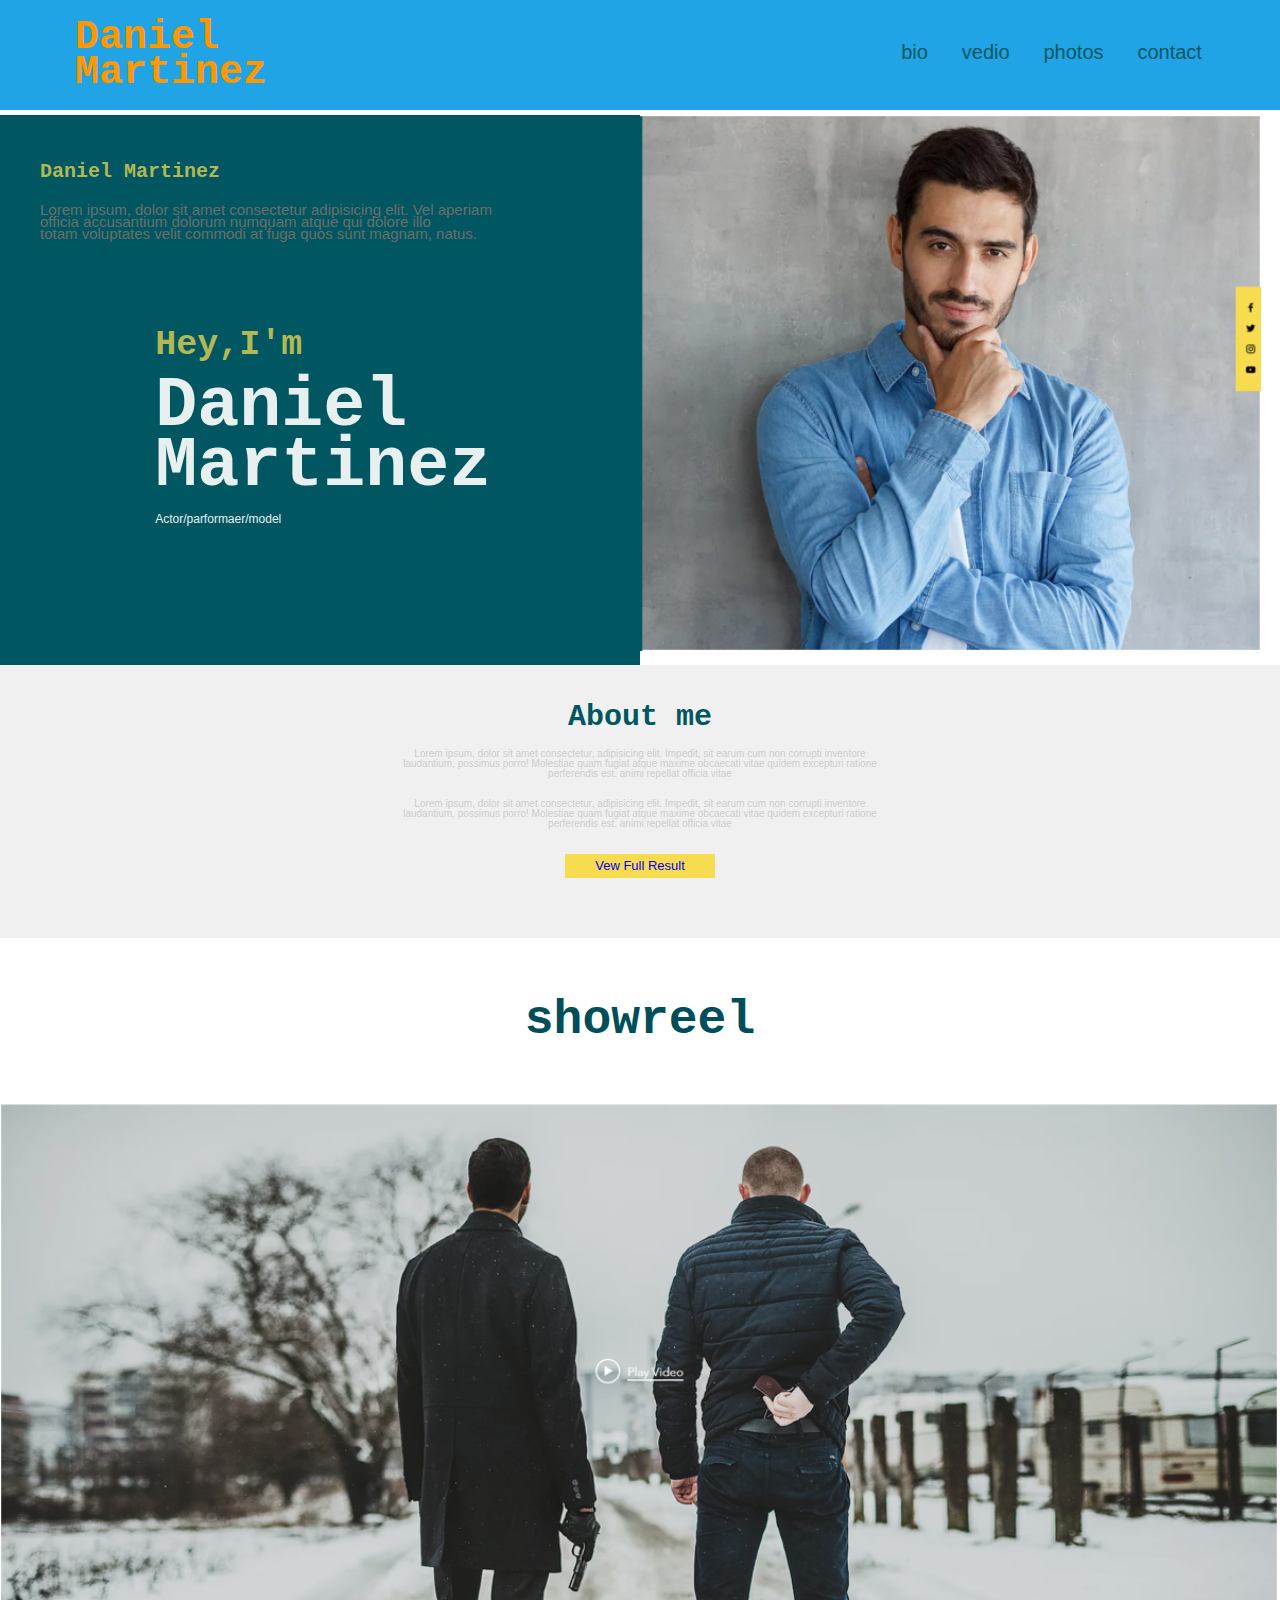
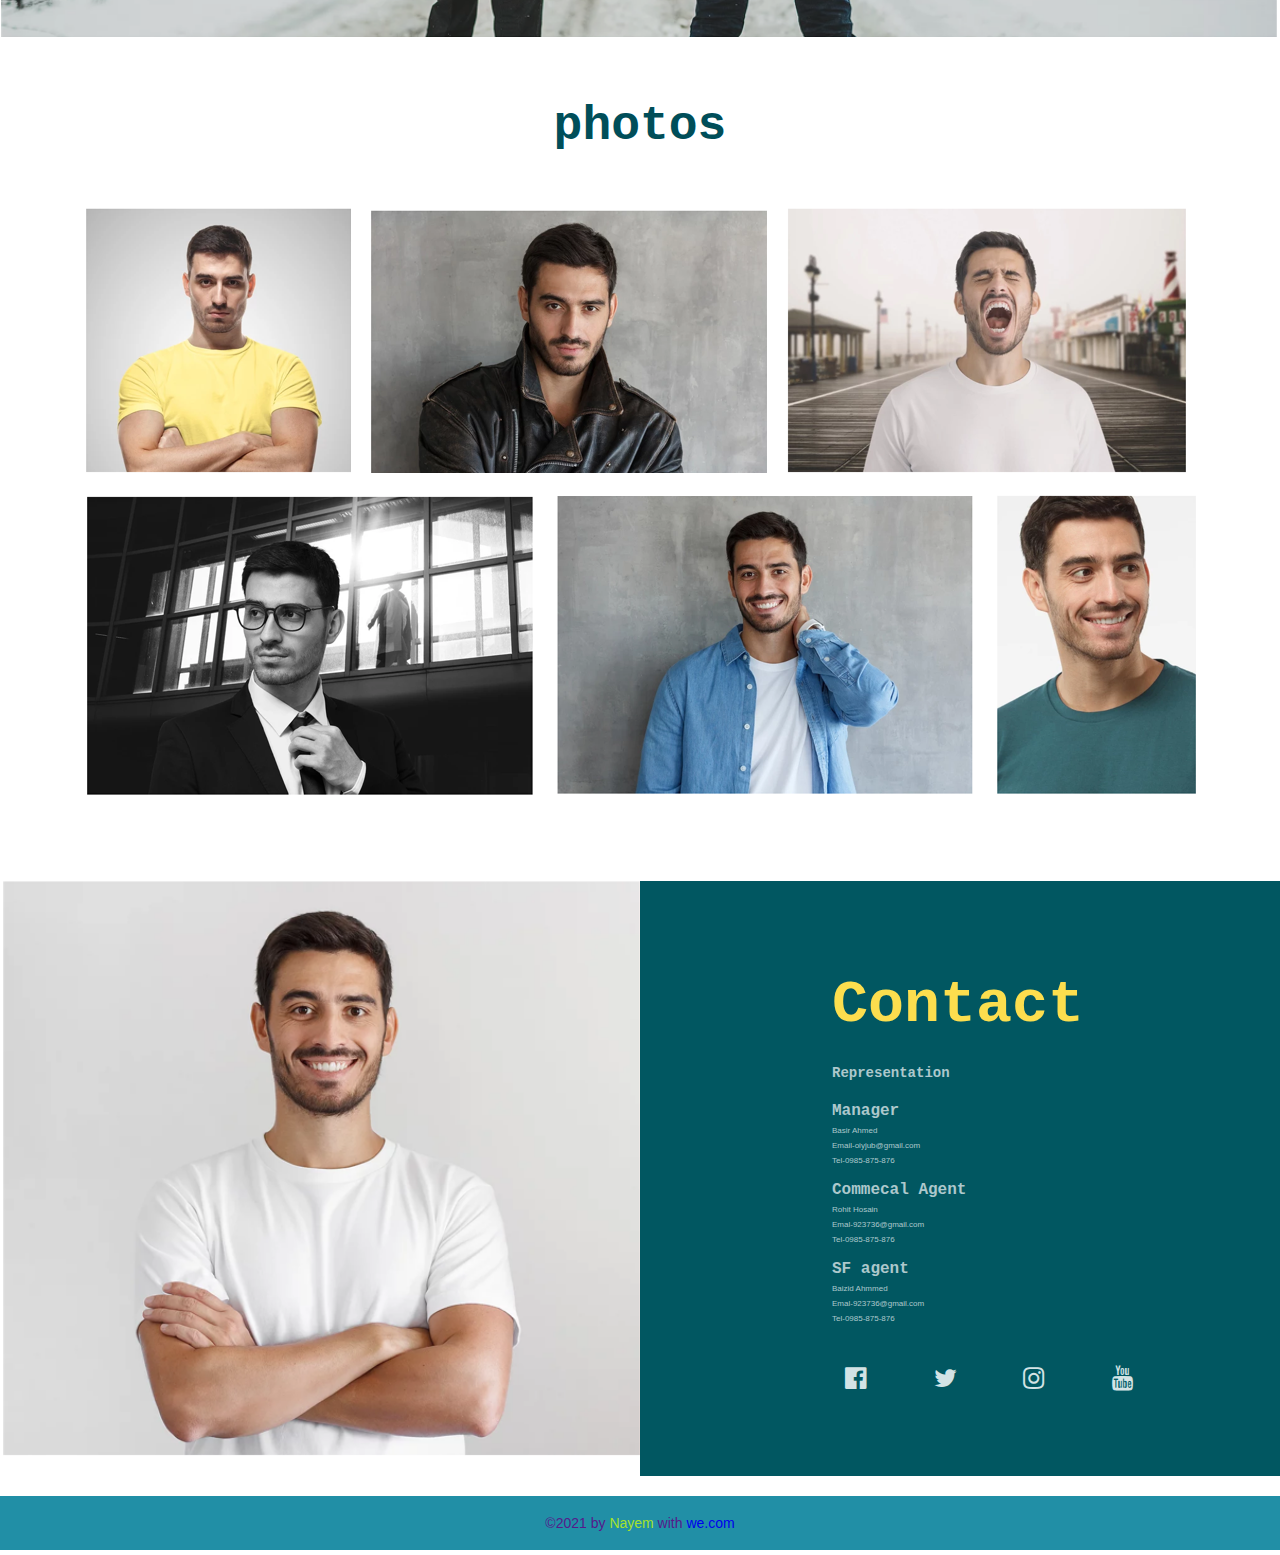
<file: index.html>
<!DOCTYPE html>
<html lang="en">
<head>
	<meta charset="UTF-8">
	<meta name="viewport" content="width=device-width, initial-scale=1.0">
	<title>class-5</title>
	<link rel="stylesheet" href="css/style.css">
	<link rel="stylesheet" href="css/font-awesome.min.css">
</head>
<body>
	<!-- header part is here -->
	<section class="header">
		<div class="container">
			<div class="row head-row">
				<div class="col-6">
					<h1
					 class="h-daniel1"><a  href="index.html"> Daniel <br> Martinez</a>
					</h1>
				</div>

				<div class="col-6 bio">
				<ul >

					<li><a href="bio.html">bio</a></li>
					<li><a href="vedio.html">vedio</a></li>
					<li><a href="photos.html">photos</a></li>
					<li><a href="contact.html">contact</a></li>

				</ul>
				</div>
			</div>
		</div>
	</section>
	<!-- 1st stap start here -->
	<div class="containaer">
		<div class="row Daniel-Martinez">
			<div class="col-6 abc">
				<div class="need">
				<h5 class="h-saniel">Daniel Martinez</h5>

				
				<p class="martinez-p">Lorem ipsum, dolor sit amet consectetur adipisicing elit. Vel aperiam  <br> officia accusantium dolorum numquam atque qui dolore illo <br> totam voluptates velit commodi at fuga quos sunt magnam, natus.</p>

				<h2 class="h-hey">Hey,I'm</h2>
				<h1 class="h-daniel">Daniel <br> Martinez</h1>
				<p class="p-actor">Actor/parformaer/model</p>
			</div>

			</div>
			<div class="col-6">

			<div class="need">


				<a href="#">
					<img class="img1" src="images/01.png" alt="">
				</a>
			</div>
			</div>
			

		</div>
	</div>
	<!-- 1st stap end here -->

	<!-- about me start here -->
	<div class="container">
		<div class="row">
			<div class="col-12 def">
				<h3 class="h-about">About me</h3>
				<p class="p-about">Lorem ipsum, dolor sit amet consectetur, adipisicing elit. Impedit, sit earum cum non corrupti inventore <br> laudantium, possimus porro! Molestiae quam fugiat atque maxime obcaecati vitae quidem excepturi ratione 	<br> perferendis est. animi repellat officia vitae </p>
				<p class="p-about2">Lorem ipsum, dolor sit amet consectetur, adipisicing elit. Impedit, sit earum cum non corrupti inventore <br> laudantium, possimus porro! Molestiae quam fugiat atque maxime obcaecati vitae quidem excepturi ratione 	<br> perferendis est. animi repellat officia vitae </p>
				<p class="vew-full"><a href="#">
					Vew Full Result
					</a>
				</p>
			</div>
		</div>
	</div>
	<!-- about me end here -->
	<!-- showreel start here -->
	<div class="container">
		<div class="row row1">
			<div class="col-12">
				<h1 class="h-showreel">
				showreel
			</h1>
			</div>
		</div>
	</div>

	<!-- showreel end here -->
	<!-- 3rd stap start here -->
<div class="container">
		<div class="row">
			<div class="col-12">
				
				<img class="img2" src="images/02.png" alt="">
			
			</div>
		</div>
	</div>
	<!-- 3rd stap end here -->
	<!-- photos start here -->
	<div class="container">
		<div class="row row2 ">
			<div class="col-12">
				<h1 class="h-photos">
				photos
			</h1>
			</div>
		</div>
	</div>

	<!-- photos end here -->
	<!-- 6th stap start here  -->
	<section>
		<div class="container">
			<div class="row">
				<div class="extra">
					<div class="col-4">
						<img src="images/03.png" alt="">
					</div>

					<div class="col-8">
						<img  class="" src="images/04.png" alt="">
					
	
					
						<img class="dog2" src="images/05.png" alt="">
					</div>
				</div>

			</div>
		</div>
	</section>
	<!-- 6th stap end here  -->
	<!-- 7th stap start here -->
	<section>
		<div class="container">
			<div class="row">
				<div class="extra">
					<div class="col-7">
						<img src="images/06.png" alt="">
					
	
					
						<img class="dog3" src="images/07.png" alt="">
					</div>
				
					<div class="col-5">
						<img class="dcs" src="images/08.png" alt="">
					</div>
				</div>
			</div>
		</div>
	</section>
	<!-- last stap start here -->
	
		<div class="container">

			<div class="row ooo">
				<div class="col-6 rrr">
					<img src="images/09.png" alt="">
				</div>
				<div class="col-6 contact">
					<div class="xyz">
					<h1>Contact</h1>
					<h5>Representation</h5>

					<h6>Manager</h6>
					<p>Basir Ahmed <br> Email-oiyjub@gmail.com <br> Tel-0985-875-876</p>

					<h6>Commecal Agent</h6>
					<p>Rohit Hosain <br> Emal-923736@gmail.com <br> Tel-0985-875-876</p>

					<h6>SF agent</h6>
					<p>Baizid Ahmmed <br> Emal-923736@gmail.com <br> Tel-0985-875-876</p>

					</div>

					<div class="ul">

					<ul>
						<li>
							<a class="facebook" href="#"><i class="fa fa-facebook-official"></i></a>
						</li>
						<li>
							<a class="twitter" href="#"><i class="fa fa-twitter"></i></a>
						</li>
						<li>
							<a class="instagram" href="#"><i class="fa fa-instagram"></i></a>
						</li>
						<li>
							<a class="youtube" href="#"><i class="fa fa-youtube"></i></a>
						</li>
					</ul>

					</div>
					

				</div>
			</div>
		</div>
	
	<!-- last stap end here -->
	<!-- footer stap start here -->
	<section class="footer-section">
		<div class="container">
			<div class="row">
				<div class="col-12 footer">
					<p>
						&copy;2021 by 	<a class="nayem-a" href="#">Nayem </a> with <a href="#">we.com</a>
					</p>
				</div>
			</div>
		</div>
	</section>
	<!-- footer end start here -->

</body>
</html>
</file>
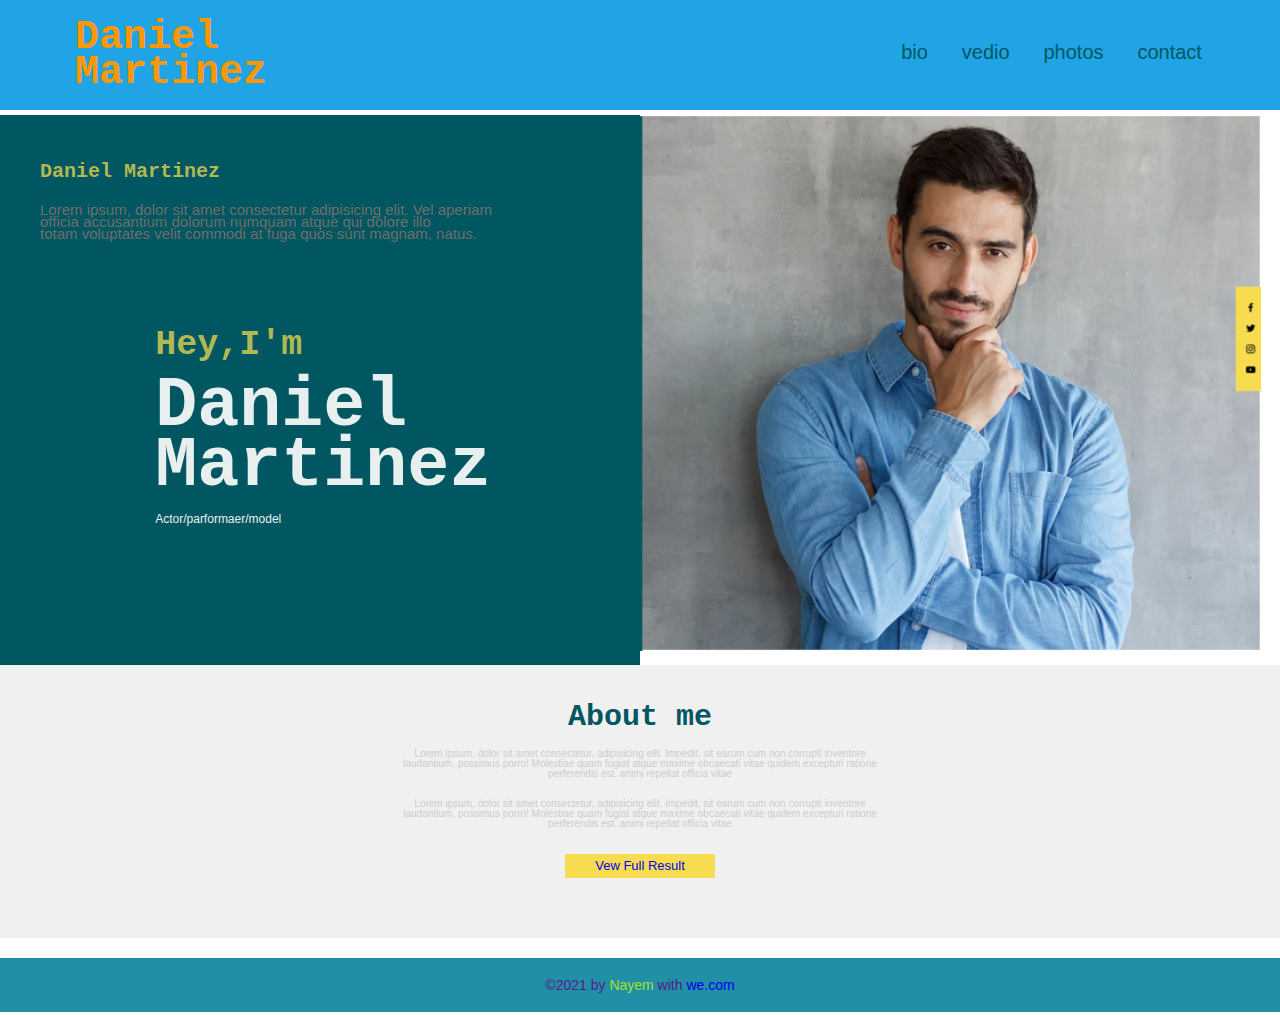
<file: bio.html>
<!DOCTYPE html>
<html lang="en">
<head>
	<meta charset="UTF-8">
	<meta name="viewport" content="width=device-width, initial-scale=1.0">
	<title>class-5</title>
	<link rel="stylesheet" href="css/style.css">
	<link rel="stylesheet" href="css/font-awesome.min.css">
</head>
<body>
	<!-- header part is here -->
	<section class="header">
		<div class="container">
			<div class="row head-row">
				<div class="col-6">
					<h1
					 class="h-daniel1"><a  href="index.html"> Daniel <br> Martinez</a>
					</h1>
				</div>

				<div class="col-6 bio">
				<ul >

					<li><a href="bio.html">bio</a></li>
					<li><a href="vedio.html">vedio</a></li>
					<li><a href="photos.html">photos</a></li>
					<li><a href="contact.html">contact</a></li>

				</ul>
				</div>
			</div>
		</div>
	</section>
	<!-- 1st stap start here -->
	<div class="containaer">
		<div class="row Daniel-Martinez">
			<div class="col-6 abc">
				<div class="need">
				<h5 class="h-saniel">Daniel Martinez</h5>

				
				<p class="martinez-p">Lorem ipsum, dolor sit amet consectetur adipisicing elit. Vel aperiam  <br> officia accusantium dolorum numquam atque qui dolore illo <br> totam voluptates velit commodi at fuga quos sunt magnam, natus.</p>

				<h2 class="h-hey">Hey,I'm</h2>
				<h1 class="h-daniel">Daniel <br> Martinez</h1>
				<p class="p-actor">Actor/parformaer/model</p>
			</div>

			</div>
			<div class="col-6">

			<div class="need">


				<a href="#">
					<img class="img1" src="images/01.png" alt="">
				</a>
			</div>
			</div>
			

		</div>
	</div>
	<!-- 1st stap end here -->

	<!-- about me start here -->
	<div class="container">
		<div class="row">
			<div class="col-12 def">
				<h3 class="h-about">About me</h3>
				<p class="p-about">Lorem ipsum, dolor sit amet consectetur, adipisicing elit. Impedit, sit earum cum non corrupti inventore <br> laudantium, possimus porro! Molestiae quam fugiat atque maxime obcaecati vitae quidem excepturi ratione 	<br> perferendis est. animi repellat officia vitae </p>
				<p class="p-about2">Lorem ipsum, dolor sit amet consectetur, adipisicing elit. Impedit, sit earum cum non corrupti inventore <br> laudantium, possimus porro! Molestiae quam fugiat atque maxime obcaecati vitae quidem excepturi ratione 	<br> perferendis est. animi repellat officia vitae </p>
				<p class="vew-full"><a href="#">
					Vew Full Result
					</a>
				</p>
			</div>
		</div>
	</div>
	<!-- about me end here -->
	
	<!-- footer stap start here -->
	<section class="footer-section">
		<div class="container">
			<div class="row">
				<div class="col-12 footer">
					<p>
						&copy;2021 by 	<a class="nayem-a" href="#">Nayem </a> with <a href="#">we.com</a>
					</p>
				</div>
			</div>
		</div>
	</section>
	<!-- footer end start here -->

</body>
</html>
</file>
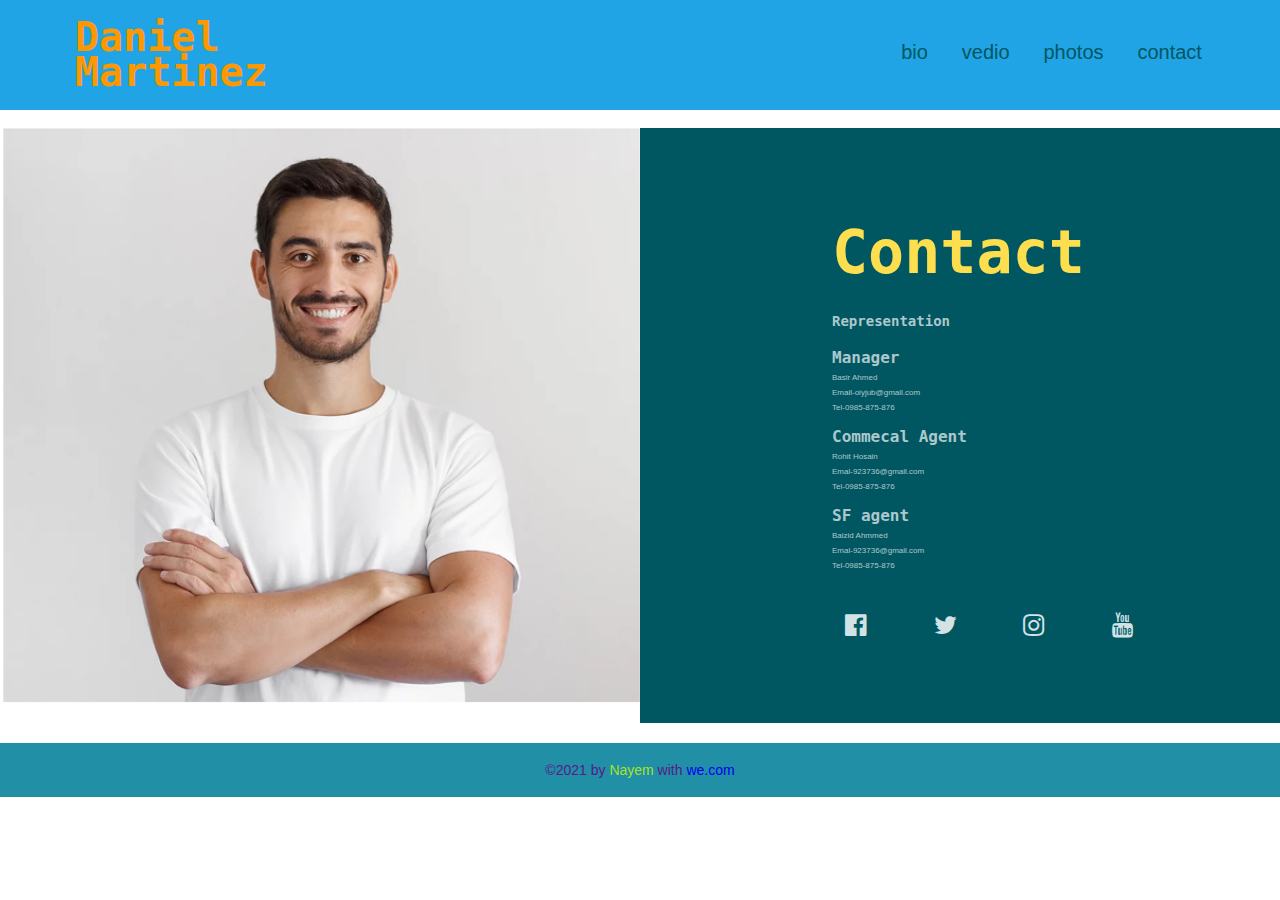
<file: contact.html>
<!DOCTYPE html>
<html lang="en">
<head>
	<meta charset="UTF-8">
	<meta name="viewport" content="width=device-width, initial-scale=1.0">
	<title>class-5</title>
	<link rel="stylesheet" href="css/style.css">
	<link rel="stylesheet" href="css/font-awesome.min.css">
</head>
<body>
	<!-- header part is here -->
	<section class="header">
		<div class="container">
			<div class="row head-row">
				<div class="col-6">
					<h1
					 class="h-daniel1"><a  href="index.html"> Daniel <br> Martinez</a>
					</h1>
				</div>

				<div class="col-6 bio">
				<ul >

					<li><a href="bio.html">bio</a></li>
					<li><a href="vedio.html">vedio</a></li>
					<li><a href="photos.html">photos</a></li>
					<li><a href="contact.html">contact</a></li>

				</ul>
				</div>
			</div>
		</div>
	</section>
				
	<!-- last stap start here -->
	
		<div class="container">

			<div class="row ooo ooo2">
				<div class="col-6 rrr">
					<img src="images/09.png" alt="">
				</div>
				<div class="col-6 contact">
					<div class="xyz">
					<h1>Contact</h1>
					<h5>Representation</h5>

					<h6>Manager</h6>
					<p>Basir Ahmed <br> Email-oiyjub@gmail.com <br> Tel-0985-875-876</p>

					<h6>Commecal Agent</h6>
					<p>Rohit Hosain <br> Emal-923736@gmail.com <br> Tel-0985-875-876</p>

					<h6>SF agent</h6>
					<p>Baizid Ahmmed <br> Emal-923736@gmail.com <br> Tel-0985-875-876</p>

					</div>

					<div class="ul">

					<ul>
						<li>
							<a class="facebook" href="#"><i class="fa fa-facebook-official"></i></a>
						</li>
						<li>
							<a class="twitter" href="#"><i class="fa fa-twitter"></i></a>
						</li>
						<li>
							<a class="instagram" href="#"><i class="fa fa-instagram"></i></a>
						</li>
						<li>
							<a class="youtube" href="#"><i class="fa fa-youtube"></i></a>
						</li>
					</ul>

					</div>
					

				</div>
			</div>
		</div>
	
	<!-- last stap end here -->
	<!-- footer stap start here -->
	<section class="footer-section">
		<div class="container">
			<div class="row">
				<div class="col-12 footer">
					<p>
						&copy;2021 by 	<a class="nayem-a" href="#">Nayem </a> with <a href="#">we.com</a>
					</p>
				</div>
			</div>
		</div>
	</section>
	<!-- footer end start here -->

</body>
</html>
</file>
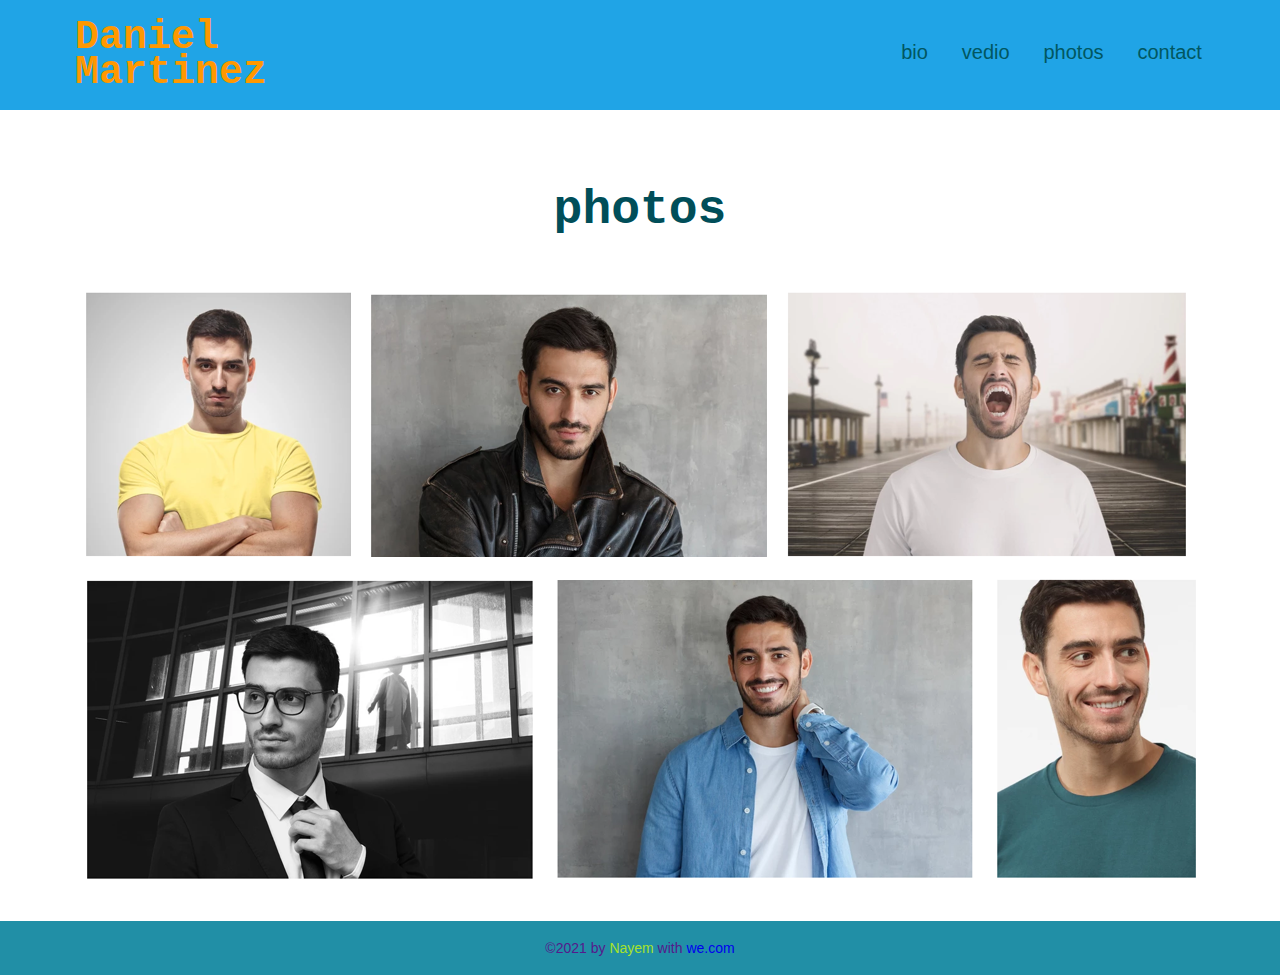
<file: photos.html>
<!DOCTYPE html>
<html lang="en">
<head>
	<meta charset="UTF-8">
	<meta name="viewport" content="width=device-width, initial-scale=1.0">
	<title>class-5</title>
	<link rel="stylesheet" href="css/style.css">
	<link rel="stylesheet" href="css/font-awesome.min.css">
</head>
<body>
	<!-- header part is here -->
	<section class="header">
		<div class="container">
			<div class="row head-row">
				<div class="col-6">
					<h1
					 class="h-daniel1"><a  href="index.html"> Daniel <br> Martinez</a>
					</h1>
				</div>

				<div class="col-6 bio">
				<ul >

					<li><a href="bio.html">bio</a></li>
					<li><a href="vedio.html">vedio</a></li>
					<li><a href="photos.html">photos</a></li>
					<li><a href="contact.html">contact</a></li>

				</ul>
				</div>
			</div>
		</div>
	</section>
	
	<!-- photos start here -->
	<div class="container">
		<div class="row row2 row-2">
			<div class="col-12">
				<h1 class="h-photos">
				photos
			</h1>
			</div>
		</div>
	</div>

	<!-- photos end here -->
	<!-- 6th stap start here  -->
	<section>
		<div class="container">
			<div class="row">
				<div class="extra">
					<div class="col-4">
						<img src="images/03.png" alt="">
					</div>

					<div class="col-8">
						<img  class="" src="images/04.png" alt="">
					
	
					
						<img class="dog2" src="images/05.png" alt="">
					</div>
				</div>

			</div>
		</div>
	</section>
	<!-- 6th stap end here  -->
	<!-- 7th stap start here -->
	<section>
		<div class="container">
			<div class="row">
				<div class="extra">
					<div class="col-7">
						<img src="images/06.png" alt="">
					
	
					
						<img class="dog3" src="images/07.png" alt="">
					</div>
				
					<div class="col-5">
						<img class="dcs" src="images/08.png" alt="">
					</div>
				</div>
			</div>
		</div>
	</section>
	
	
	<!-- footer stap start here -->
	<section class="footer-section">
		<div class="container">
			<div class="row">
				<div class="col-12 footer">
					<p>
						&copy;2021 by 	<a class="nayem-a" href="#">Nayem </a> with <a href="#">we.com</a>
					</p>
				</div>
			</div>
		</div>
	</section>
	<!-- footer end start here -->

</body>
</html>
</file>
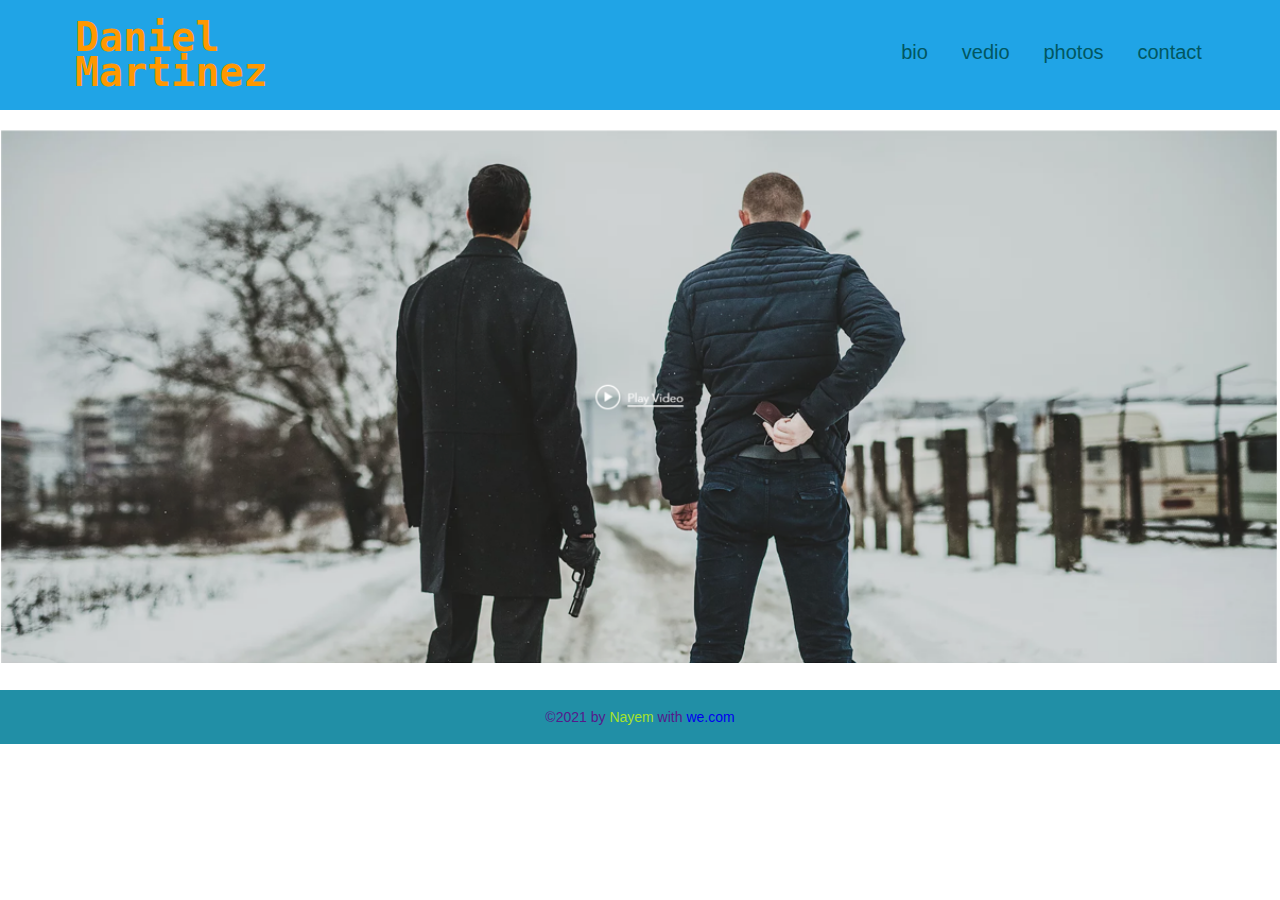
<file: vedio.html>
<!DOCTYPE html>
<html lang="en">
<head>
	<meta charset="UTF-8">
	<meta name="viewport" content="width=device-width, initial-scale=1.0">
	<title>class-5</title>
	<link rel="stylesheet" href="css/style.css">
	<link rel="stylesheet" href="css/font-awesome.min.css">
</head>
<body>
	<!-- header part is here -->
	<section class="header">
		<div class="container">
			<div class="row head-row">
				<div class="col-6">
					<h1
					 class="h-daniel1"><a  href="index.html"> Daniel <br> Martinez</a>
					</h1>
				</div>

				<div class="col-6 bio">
				<ul >

					<li><a href="bio.html">bio</a></li>
					<li><a href="vedio.html">vedio</a></li>
					<li><a href="photos.html">photos</a></li>
					<li><a href="contact.html">contact</a></li>

				</ul>
				</div>
			</div>
		</div>
	</section>
	
		
	
	
<div class="container">
		<div class="row vedio-0">
			<div class="col-12">
				
				<img class="img2" src="images/02.png" alt="">
			
			</div>
		</div>
	</div>
	
				
	<!-- footer stap start here -->
	<section class="footer-section">
		<div class="container">
			<div class="row">
				<div class="col-12 footer">
					<p>
						&copy;2021 by 	<a class="nayem-a" href="#">Nayem </a> with <a href="#">we.com</a>
					</p>
				</div>
			</div>
		</div>
	</section>
	<!-- footer end start here -->

</body>
</html>
</file>
<file: css/style.css>
*{
	margin: 0px ;
	padding: 0px;
}
body{
	font-family: sans-serif;
	font-size: 14px;
	line-height: 24px;
}
h1, h2, h3, h4, h5, h6{
	font-family: monospace;
}
a, a:hover{
	text-decoration: none;
}
/* global css start here */
section{
	width: 1140px;
	margin: 0px auto;
}
.containaer{
	width:100%;
}
.row{
	float: left;
	width: 100%;
}
.col-4{
	float: left;
	width: 25%;
}
.col-6{
	width: 50%;
	float: left;
}
.col-5{
	float: left;
	width:  20%;
}
.col-7{
	float: left;
	width:  80%;
}
.col-8{
	float: left;
	width:75%;
}

.col-12{
	width: 100%;
	float: left;
}
/* global css end here */

/* pragaraph css here */
.p-actor{
	font-size: 12px;
	color:#E7F0EF ;
	margin:0px 0px 21.5% 25%;
}
.p-about{
	font-size: 10px;
	line-height: 10px;
	color: #CDCCCC;
}
.p-about2{
	font-size: 10px;
	line-height: 10px;
	margin-top: 20px;
	color: #CDCCCC;
}
.vew-full{
	font-size: 13px;
	margin-left:  565px;
	margin-right:565px ;
	margin-top: 25px;
	margin-bottom: 60px;
	background: #F7DC4F;
}
.martinez-p{
	line-height: 12px;
	font-size: 15px;
	margin-left:40px;
	margin-top:20px;
	color:#6D6E6A;

}
.xyz p{
	font-weight: 400;
  	font-size: 8px;
  	color: #ADC8CC;
  	line-height: 15px;
}
/* heading css here */
.h-saniel{
	font-size: 20px;
	font-weight: 700;
	color: #B3B754;
	margin: 45px 0px 0px 40px;
}
.col-6 .h-hey{
	font-size: 35px;
	margin:15% 0px 20px 25%;
	color:  #B3B754;
	
}
.h-daniel{
	font-size: 70px;
	font-weight: 700;
	line-height: 60px;
	color: #E7F0EF;
	margin:0px 0px 10px 25%;
}
.h-about{
	font-size: 30px;
	font-weight: 700;
	color: #015761;
	margin: 40px 0px 20px 0px;
}
.h-showreel{
	font-size: 48px;
	color: #004E59; 
}
.h-photos{
	font-size: 48px;
	color: #004E59; 
}
 .xyz h1{
  	font-weight: 700;
  	font-size: 60px;
  	color: #FCDE4E;
  	margin: 25% 0px 10% 0px;
  }
.xyz h5{
    font-weight: 700;
  	font-size: 14px;
  	color: #ADC8CC;
  	margin: 3% 0px;
    }
.xyz h6{
	font-weight: 700;
  	font-size: 16px;
  	color: #ADC8CC;
  	margin-top: 10px;
}  
/* img css here */
.img1{
	width: 100%;
}
.img2{
	width: 100%;
}
.rrr img{
 	height: 100%;
 	width: 100%;
 	float: left;
 }
/* header css here */
.header{
	width: 100%;
	position: relative;
	
}
.head-row{
	background: #20A4E6;
	padding: 20px;
	position: fixed;
}
.h-daniel1{
	margin-left: 55px;
}
.h-daniel1 a{
	
	font-size: 40px;
	font-weight: 700;
	color: #FF9800;
	line-height: 35px;
}
.bio a{
	color:#015761;
	transition: 1s;
}
.bio a:hover{
	color:#4ADDFC;
}
.bio ul{
	margin-left: 33%;
	margin-top: 7px;
}
.bio li{
	list-style: none;
	display: inline-block;
	font-size: 20px;
	padding: 0px;
	color: #E7F0EF;
	transition: 1s;
	margin: 13px 0px 20px 30px;
}
/* 1st stap start here */
.Daniel-Martinez{
	margin-top: 9%;
}
.abc{
	background: #015761;
}

.col-6 li:hover{
	color: #818991;
}
.need{
	float: left;
	width: 97%;
}

/* 1st stap end here */
/* about me start here */

.def{
	background: #F1F0F0;
	text-align: center;
}
.vew-full:hover{
	background:#FD9600 ;
}
/* about me end here */
/* showreel start here */

.row1{
	text-align: center;
	padding: 70px 0px 70px 0px;
}
/* showreel end here */
/* photos css start here */
.row2{
	text-align: center;
	padding: 70px 0px 70px 0px;
}

/* photos css end here */
/*1st 3 photos css start here */

.extra{
	margin-bottom:15px;
	margin-left: 15px;
	margin-right: 15px;
	width: 100%;
	padding-bottom:0px ;
	float: left;
	
}
.dog2{
	margin-left: 16px;
}
.dog3{
	margin-left: 20px;
}
/*1st 3 photos css start here */
/* last css start here */
.ooo{
	margin-top: 5%;
}
 
 .contact{
 	background: #015761;
 }
 
 .xyz{
 	margin-left: 30%;
 }


.ul{	
	margin-bottom: 70px;
	margin-top: 20px;
	margin-left: 25%;
	line-height: 10px;

}
.ul li{
	display: inline-block;
	padding: 20px;
	height: 20px;
	width: 20px;
	transition: 1s;
	margin: 0px 0px 0px 25px;
	border-radius: 100%;
	text-align: center;

}
.ul li:hover{
	background: #28AFEA;
	
}
.ul li a{
	color: #D3E3E5;
	list-style: none;
	font-size: 25px;
}

/* last css end here */
/* footer css start here */
.footer{
	padding: 15px 0px;
	text-align: center;
	margin-top: 20px;
	margin-bottom: 5px;
	color: #551A8B;
	background: #218FA6;

}
.footer-section{
	width: 100%;
}
.nayem-a{
	color:#A6E22B;
}
/* footer css start here */
/* manu css here  */
.row-2{
	margin-top: 10%;
}
.ooo2{
	margin-top: 10%;
}
.vedio-0{
	margin-top: 10%;

}
</file>
